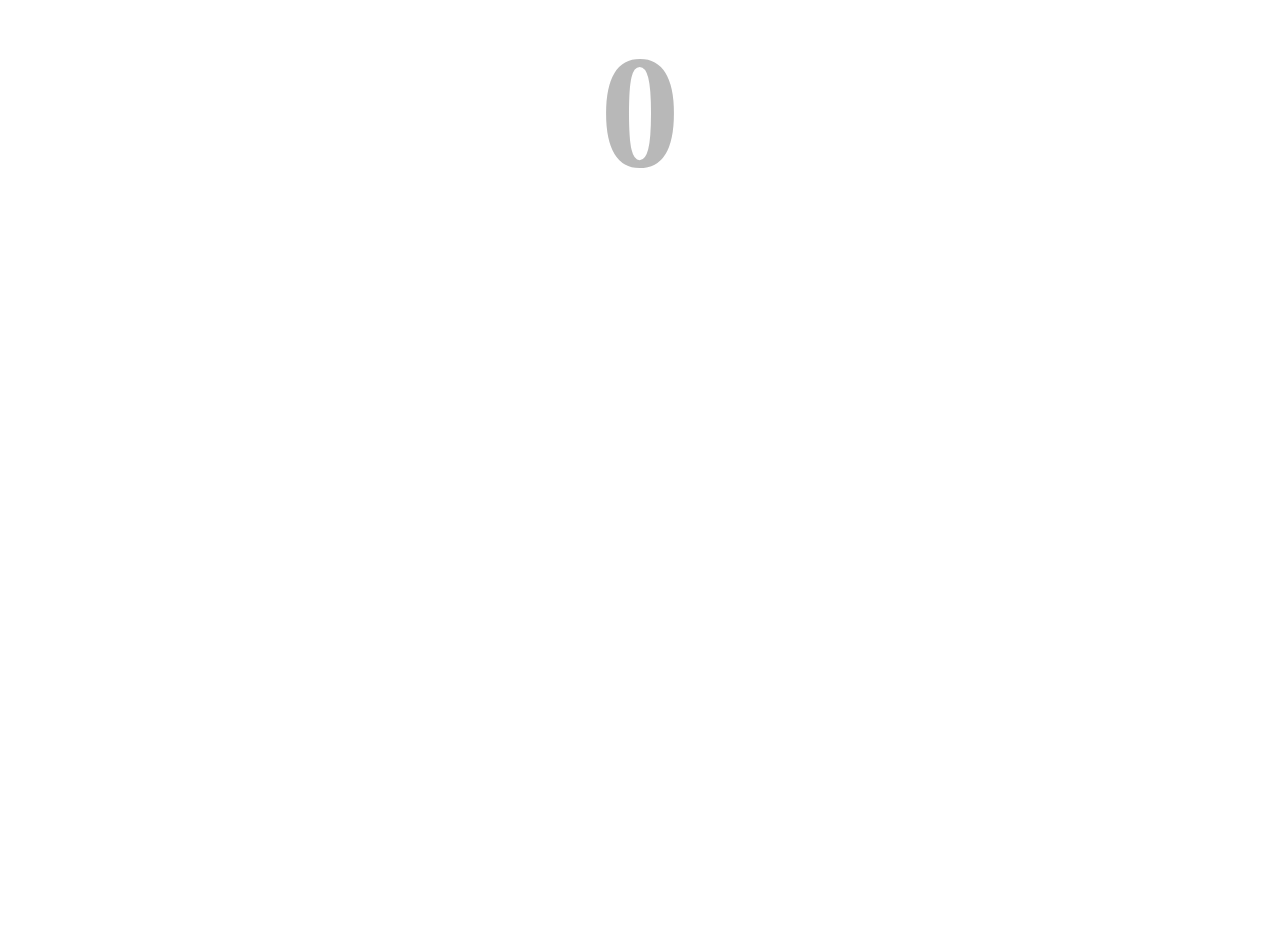
<file: bubble/index.html>
<!DOCTYPE html>
<html lang="en">
<head>
    <meta charset="UTF-8">
    <meta http-equiv="X-UA-Compatible" content="IE=edge">
    <meta name="viewport" content="width=device-width, initial-scale=1.0">
    <title>Document</title>
    <link rel="stylesheet" href="./style.css">
</head>
<body>
    
    <h3>0</h3>

    <script src="index.js"></script>
</body>
</html>
</file>
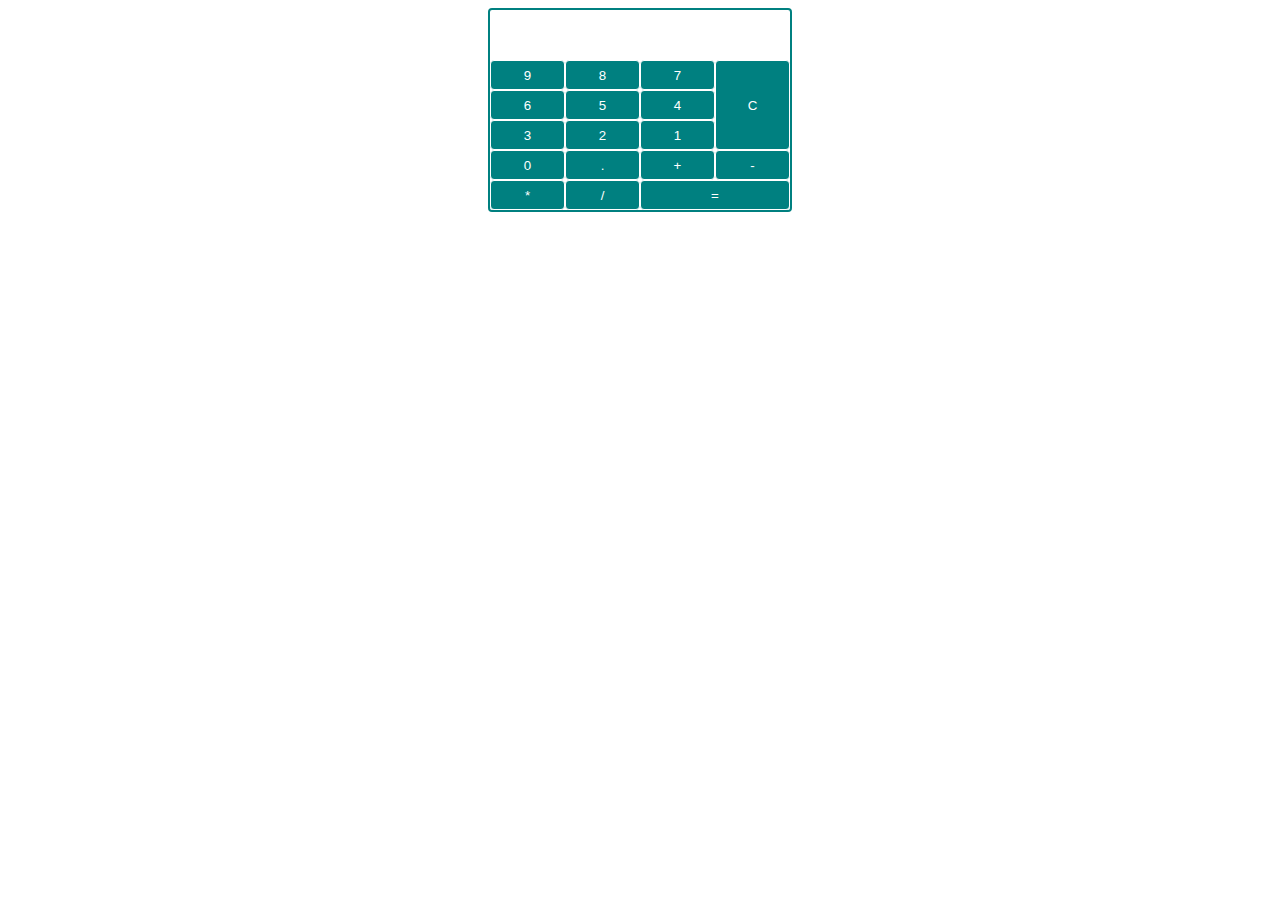
<file: calculator js/index.html>
<!DOCTYPE html>
<html lang="en">
<head>
    <meta charset="UTF-8">
    <meta http-equiv="X-UA-Compatible" content="IE=edge">
    <meta name="viewport" content="width=device-width, initial-scale=1.0">
    <title>Calculatrice</title>

    <link rel="stylesheet" href="style.css">
</head>
<body>
    
    <div class="app">
        <h3 id="result"></h3>
        <button class="btn" id="9">9</button>
        <button class="btn" id="8">8</button>
        <button class="btn" id="7">7</button>
        <button class="btn" id="6">6</button>
        <button class="btn" id="5">5</button>
        <button class="btn" id="4">4</button>
        <button class="btn" id="3">3</button>
        <button class="btn" id="2">2</button>
        <button class="btn" id="1">1</button>
        <button class="btn" id="0">0</button>
        <button class="btn" id=".">.</button>
        <button class="btn" id="+">+</button>
        <button class="btn" id="-">-</button>
        <button class="btn" id="*">*</button>
        <button class="btn" id="/">/</button>
        <button id="equal">=</button>
        <button id="clear">C</button>
    </div>


    <script src="index.js"></script>
</body>
</html>
</file>
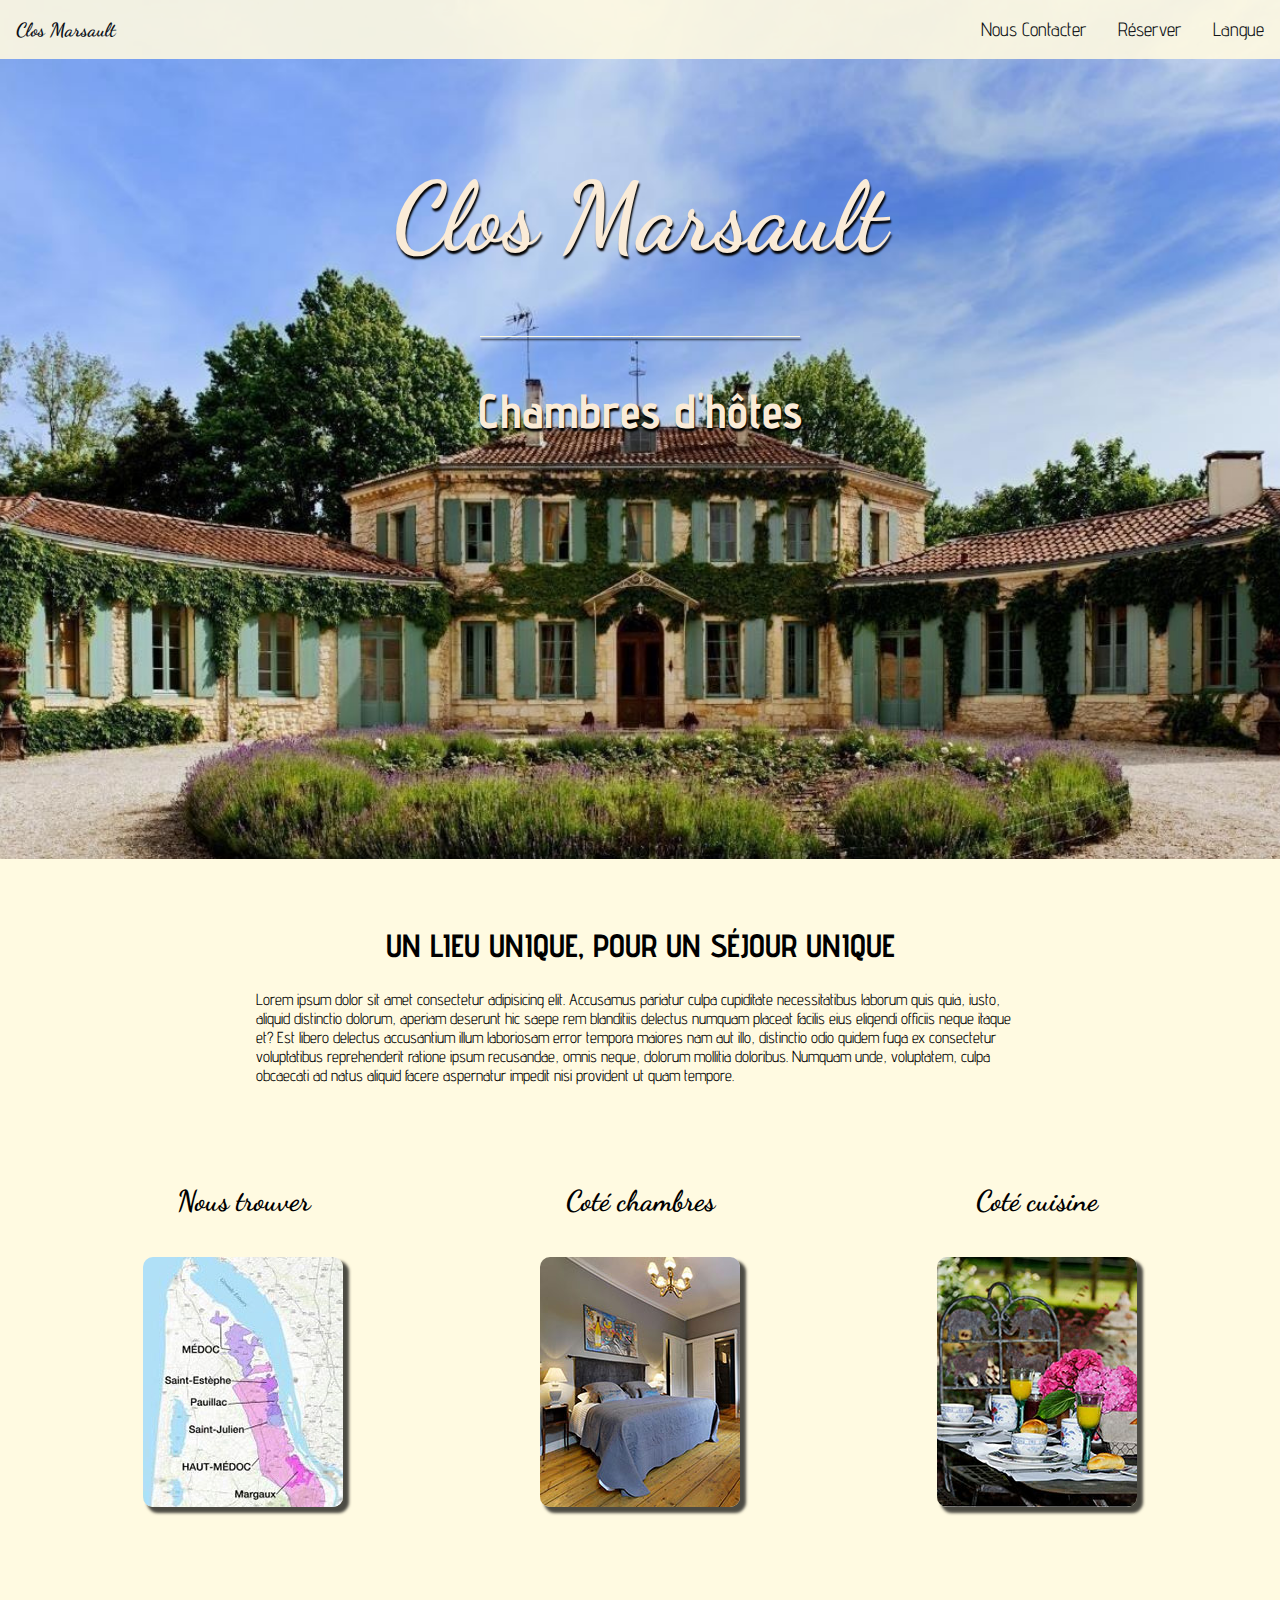
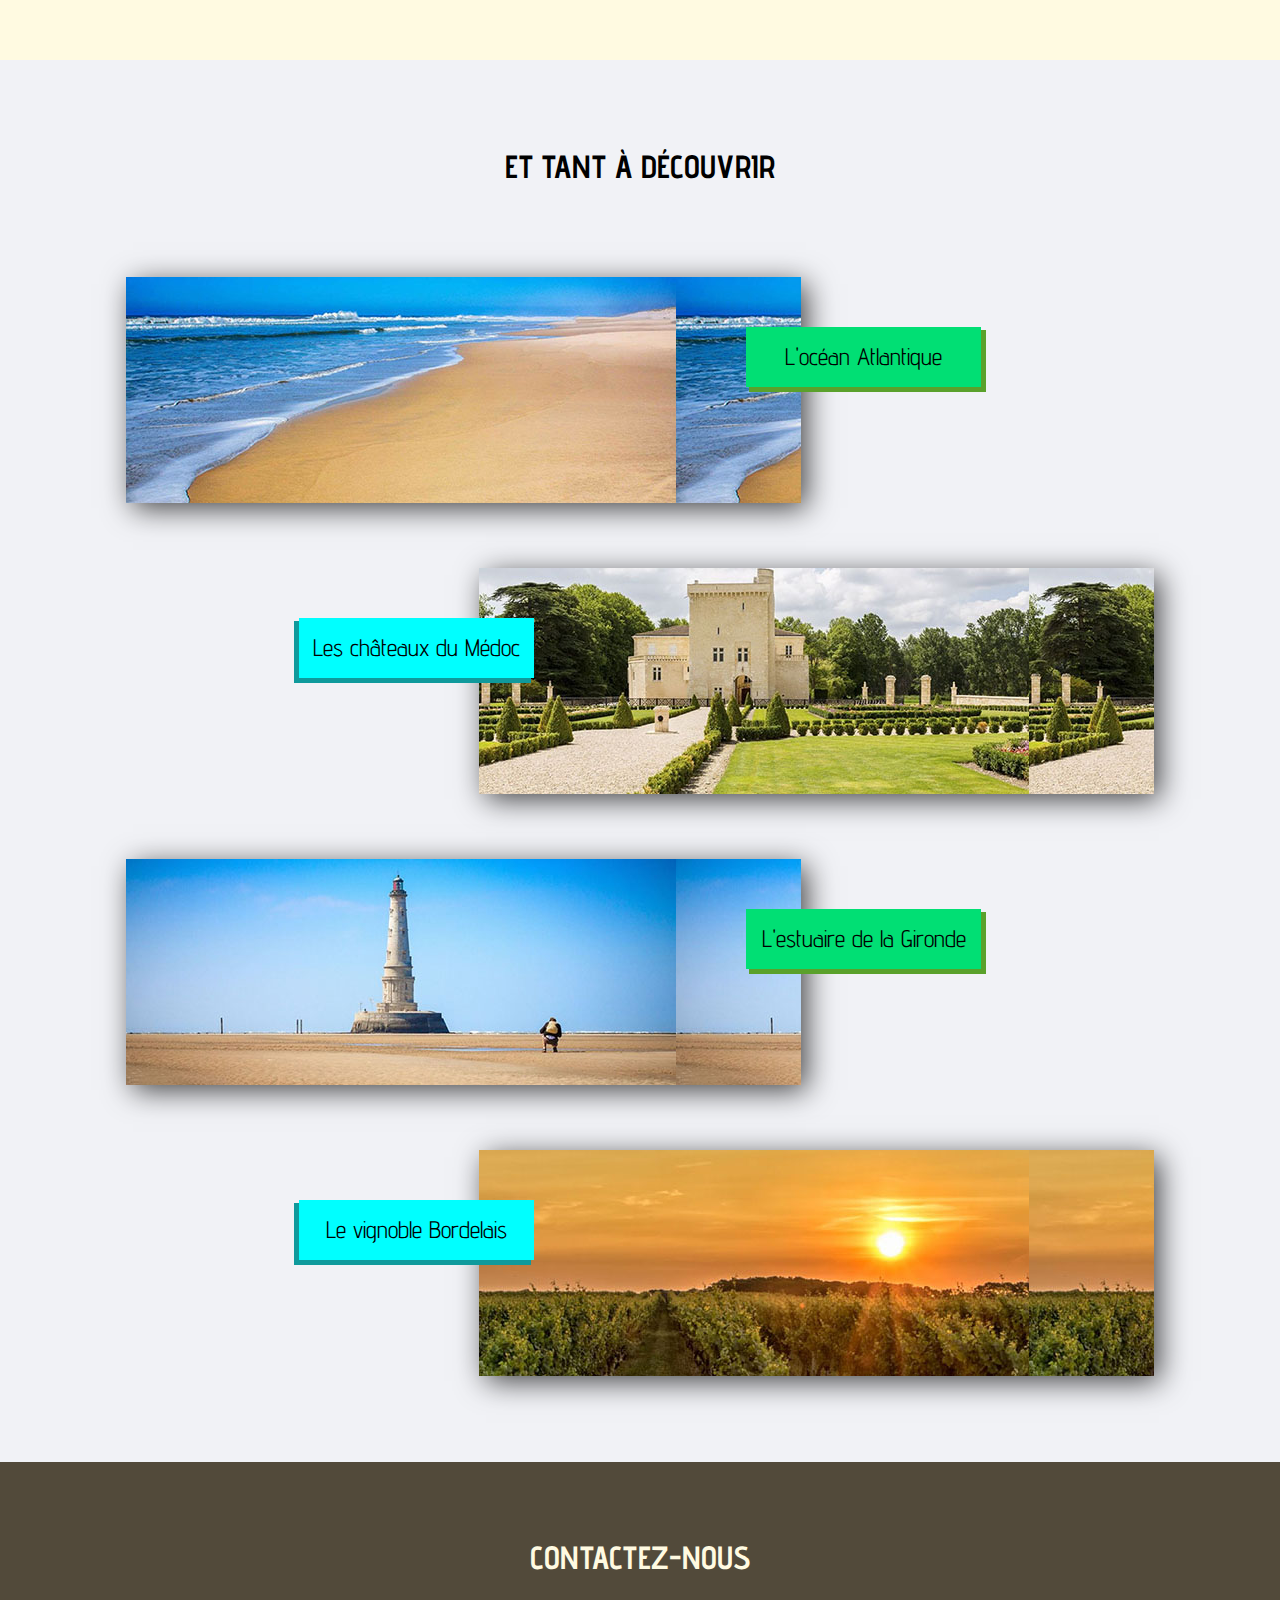
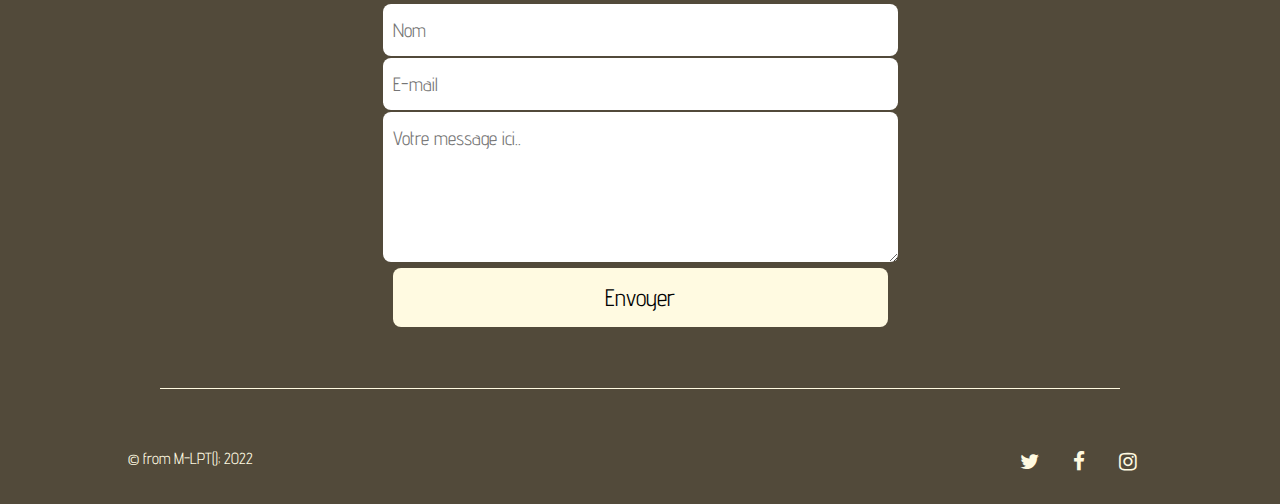
<file: chambres d'hôtes/index.html>
<!DOCTYPE html>
<html lang="en">
<head>
    <meta charset="UTF-8">
    <meta http-equiv="X-UA-Compatible" content="IE=edge">
    <meta name="viewport" content="width=device-width, initial-scale=1.0">
    <title>Clos Marsault</title>
    <link rel="stylesheet" href="https://cdnjs.cloudflare.com/ajax/libs/font-awesome/4.7.0/css/font-awesome.css">
    <link rel="stylesheet" href="style.css">
</head>
<body>

    <header>
        <nav>
            <ul>
                <li id="logo"><a href="#">Clos Marsault</a></li>
                <li><a href="#langue">Langue</a></li>
                <li><a href="#reserver">Réserver</a></li>
                <li><a href="#contact">Nous Contacter</a></li>
            </ul>
        </nav>
        <div id="imagePrincipale">
            <h1>Clos Marsault</h1>
            <div id="premierTrait"></div>
            <h3>Chambres d'hôtes</h3>
        </div>

    </header>

    <section id="presentation">

        <div id="texteIntro">
            <h2>Un lieu unique, pour un séjour unique</h2>
            <p>Lorem ipsum dolor sit amet consectetur adipisicing elit. Accusamus pariatur culpa cupiditate necessitatibus laborum quis quia, iusto, aliquid distinctio dolorum, aperiam deserunt hic saepe rem blanditiis delectus numquam placeat facilis eius eligendi officiis neque itaque et? Est libero delectus accusantium illum laboriosam error tempora maiores nam aut illo, distinctio odio quidem fuga ex consectetur voluptatibus reprehenderit ratione ipsum recusandae, omnis neque, dolorum mollitia doloribus. Numquam unde, voluptatem, culpa obcaecati ad natus aliquid facere aspernatur impedit nisi provident ut quam tempore.</p>
        </div>
        <div id="prestations">
            <div class="imagesPrestations">
                <h4>Nous trouver</h4>
                <a href="#"><img src="media/carte.JPG" alt="carte"></a>
            </div>
        
            <div class="imagesPrestations">
                <h4>Coté chambres</h4>
                <a href="#"><img src="media/chambre.JPG" alt="chambre"></a>
            </div>
        
            <div class="imagesPrestations">
                <h4>Coté cuisine</h4>
                <a href="#"><img src="media/repas.JPG" alt="repas"></a>
            </div>
        </div>

    </section>

    <section id="tourisme">
        <h2>Et tant à découvrir</h2>
        <ul>
            <li id="ocean"><p>L'océan Atlantique</p></li>
            <li id="chateau"><p>Les châteaux du Médoc</p></li>
            <li id="phare"><p>L'estuaire de la Gironde</p></li>
            <li id="vignoble"><p>Le vignoble Bordelais</p></li>
        </ul>
    </section>

    <footer>
        <h2 id="contact">Contactez-nous</h2>
        <form>
            <input placeholder="Nom">
            <input placeholder="E-mail">
            <textarea placeholder="Votre message ici.."></textarea>
            <button>Envoyer</button>
        </form>
        <div id="deuxiemeTrait"></div>
        <div id="copyrightEtIcons">
            <div id="copyright">
                <span>© from M-LPT(); 2022</span>
            </div>
            <div id="icons">
                <a href="http://www.twitter.fr"><i class="fa fa-twitter"></i></a>
                <a href="http://www.facebook.fr"><i class="fa fa-facebook"></i></a>
                <a href="http://www.instagram.fr"><i class="fa fa-instagram"></i></a>
            </div>
        </div>

    </footer>
    
</body>
</html>
</file>
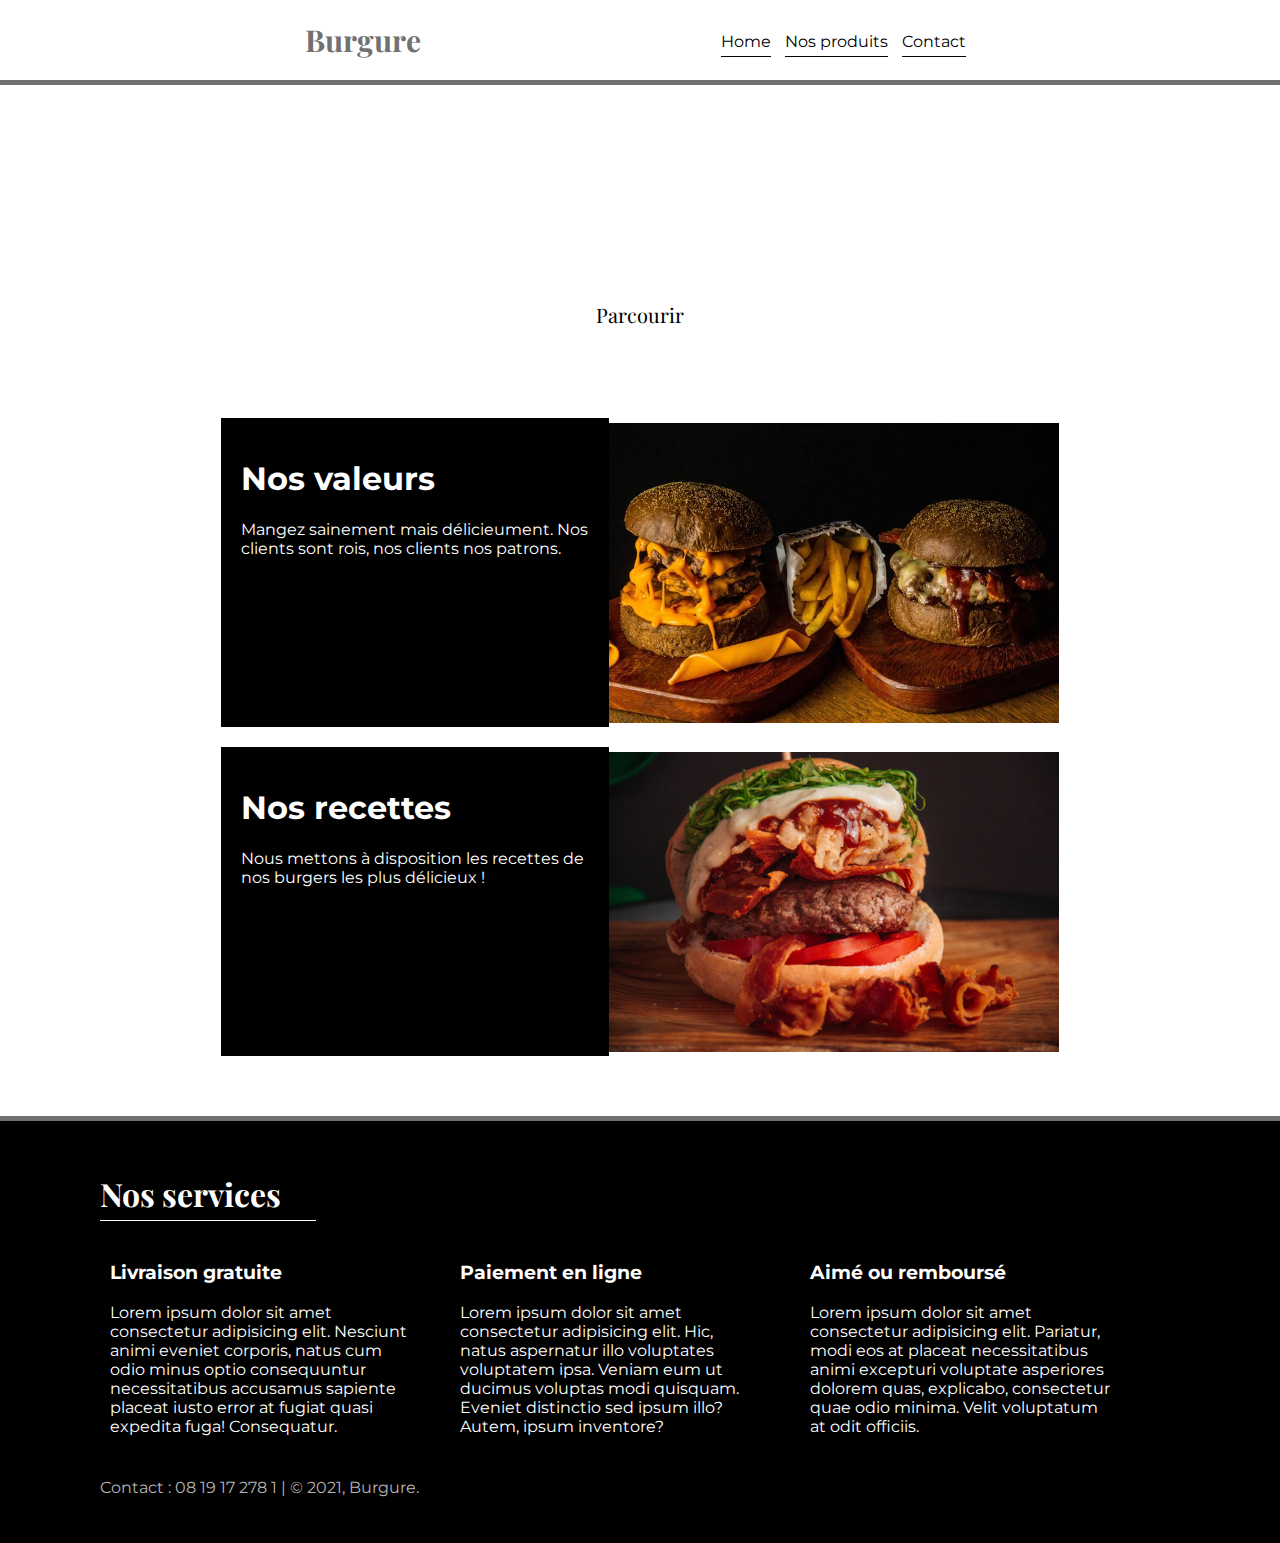
<file: Fast Food/index.html>
<!DOCTYPE html>
<html lang="en">
<head>
    <meta charset="UTF-8">
    <meta http-equiv="X-UA-Compatible" content="IE=edge">
    <meta name="viewport" content="width=device-width, initial-scale=1.0">
    <title>Site vitrine</title>
    <link rel="stylesheet" href="css/styles.css">
</head>
<body>
    <nav>
        <h1>Burgure</h1>
        <div class="onglets">
            <a href="">Home</a>
            <a href="#products">Nos produits</a>
            <a href="#contact">Contact</a>
        </div>
    </nav>

    <header>
        <h1>Burgure</h1>
        <h4>LE MEILLEUR RESTAURANT DE BURGER.</h4>
        <button>Parcourir</button>
    </header>

    <section class="main" id="products">
        <div class="content">
            <div class="card">
                <div class="left">
                    <h1>Nos valeurs</h1>
                    <p>Mangez sainement mais délicieument. Nos clients sont rois, nos clients nos patrons.</p>
                </div>

                <div class="right">
                    <img src="media/3.jpg" alt="">
                </div>
            </div>

            <div class="card">
                <div class="left">
                    <h1>Nos recettes</h1>
                    <p>Nous mettons à disposition les recettes de nos burgers les plus délicieux !</p>
                </div>

                <div class="right">
                    <img src="media/burger3.jpg" alt="">
                </div>
            </div>
        </div>
    </section>

    <footer>
        <h1>Nos services</h1>

        <div class="services">
            <div class="service">
                <h3>Livraison gratuite</h3>
                <p>Lorem ipsum dolor sit amet consectetur adipisicing elit. Nesciunt animi eveniet corporis, natus cum odio minus optio consequuntur necessitatibus accusamus sapiente placeat iusto error at fugiat quasi expedita fuga! Consequatur.</p>

            </div>
            <div class="service">
                <h3>Paiement en ligne</h3>
                <p>Lorem ipsum dolor sit amet consectetur adipisicing elit. Hic, natus aspernatur illo voluptates voluptatem ipsa. Veniam eum ut ducimus voluptas modi quisquam. Eveniet distinctio sed ipsum illo? Autem, ipsum inventore?</p>
            </div>
            <div class="service">
                <h3>Aimé ou remboursé</h3>
                <p>Lorem ipsum dolor sit amet consectetur adipisicing elit. Pariatur, modi eos at placeat necessitatibus animi excepturi voluptate asperiores dolorem quas, explicabo, consectetur quae odio minima. Velit voluptatum at odit officiis.</p>

            </div>
        </div>

        <p id="contact">Contact : 08 19 17 278 1 | &copy; 2021, Burgure.</p>
    </footer>
</body>
</html>
</file>
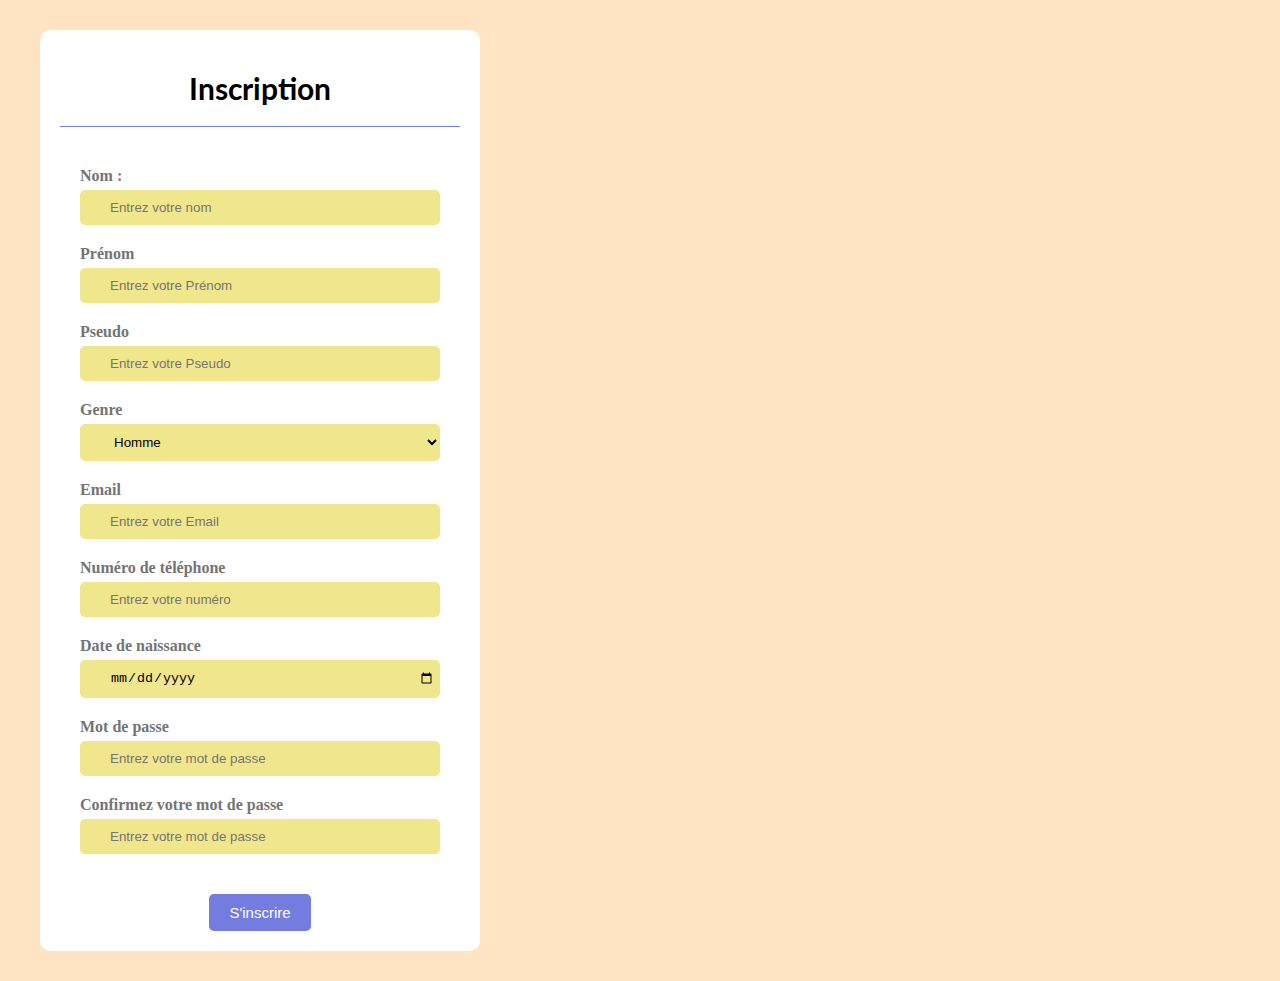
<file: formulaire d'inscription/index.html>
<!DOCTYPE html>
<html lang="en">
<head>
    <meta charset="UTF-8">
    <meta http-equiv="X-UA-Compatible" content="IE=edge">
    <meta name="viewport" content="width=device-width, initial-scale=1.0">
    <link rel="stylesheet" href="https://cdnjs.cloudflare.com/ajax/libs/font-awesome/6.2.0/css/all.min.css" integrity="sha512-xh6O/CkQoPOWDdYTDqeRdPCVd1SpvCA9XXcUnZS2FmJNp1coAFzvtCN9BmamE+4aHK8yyUHUSCcJHgXloTyT2A==" crossorigin="anonymous" referrerpolicy="no-referrer" />
    <link rel="stylesheet" href="css/style.css">
    <title>Page d'inscription</title>
</head>
<body>
    
    <form height="50%">
        <h1 align="center">Inscription</h1>
        <div class="trait"></div>
        <div class="informations">
            <div class="info">
                <label for="">Nom :</label>
                <input type="text" placeholder="Entrez votre nom">
                <i class="fa-solid fa-user"></i>
            </div>

            <div class="info">
                <label for="">Prénom</label>
                <input type="text" placeholder="Entrez votre Prénom">
                <i class="fa-solid fa-user"></i>
            </div>

            <div class="info">
                <label for="">Pseudo</label>
                <input type="text" placeholder="Entrez votre Pseudo">
                <i class="fa-solid fa-user-secret"></i>
            </div>

            <div class="info">
                <label for="">Genre</label>
                    <select name="genre">
                        <option value="homme">Homme</option>
                        <option value="femme">Femme</option>
                        <option value="autre">Autre</option>
                    </select>
            </div>

            <div class="info">
                <label for="">Email</label>
                <input type="text" placeholder="Entrez votre Email">
                <i class="fa-solid fa-envelope"></i>
            </div>

            <div class="info">
                <label for="">Numéro de téléphone</label>
                <input type="text" placeholder="Entrez votre numéro">
                <i class="fa-solid fa-mobile"></i>
            </div>

            <div class="info">
                <label for="">Date de naissance</label>
                <input type="date" placeholder="Entrez votre date de naisance">
                <i class="fa-solid fa-cake-candles"></i>
            </div>

            <div class="info">
                <label for="">Mot de passe</label>
                <input type="text" placeholder="Entrez votre mot de passe">
                <i class="fa-solid fa-lock"></i>
            </div>

            <div class="info">
                <label for="">Confirmez votre mot de passe</label>
                <input type="text" placeholder="Entrez votre mot de passe">
                <i class="fa-solid fa-lock"></i>
            </div>
        </div>

        <div class="pied-formulaire" align="center">
            <button>S'inscrire</button>
        </div>
        
    </form>
</body>
</html>
</file>
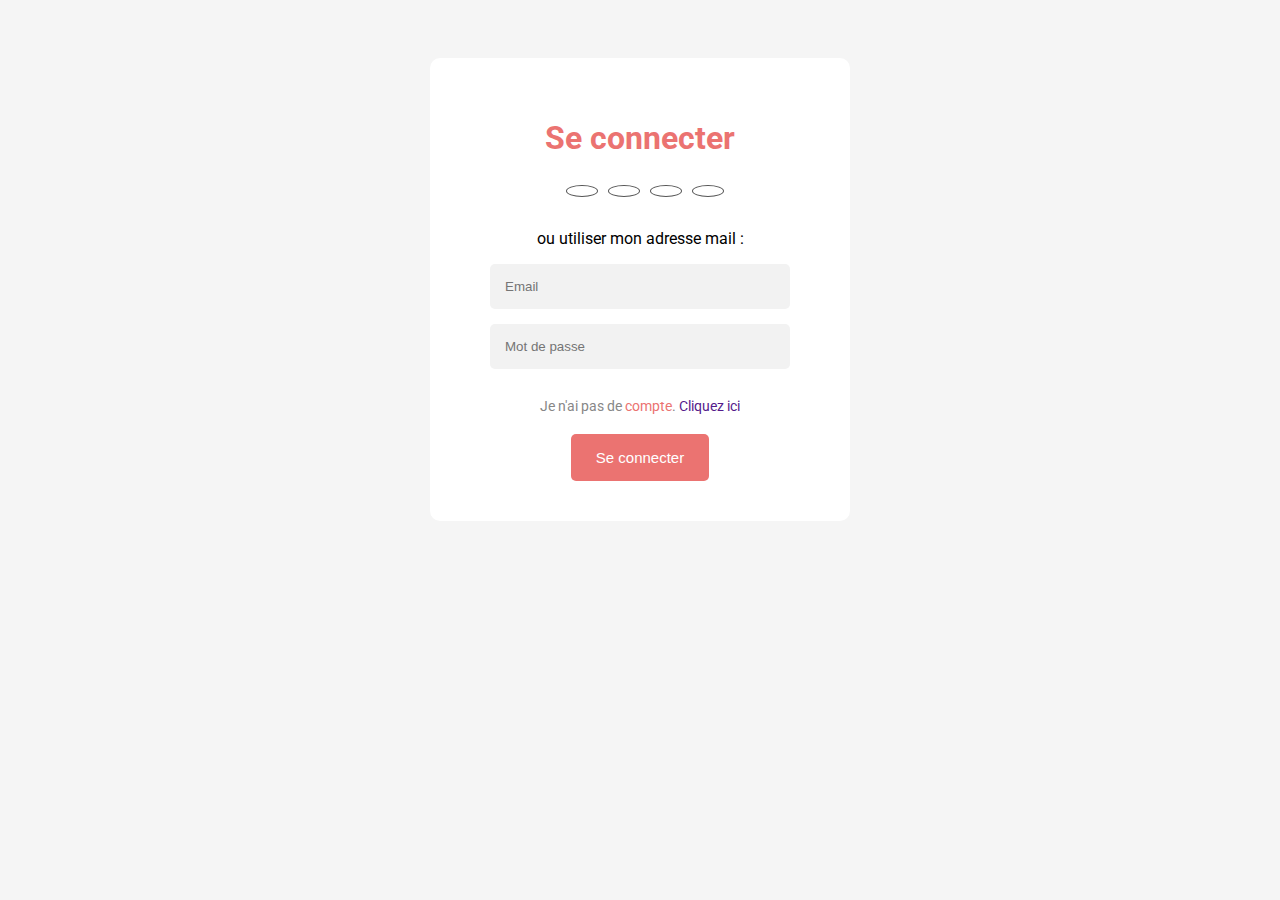
<file: Formulaire de connexion/index.html>
<!DOCTYPE html>
<html lang="en">
<head>
    <meta charset="UTF-8">
    <meta http-equiv="X-UA-Compatible" content="IE=edge">
    <meta name="viewport" content="width=device-width, initial-scale=1.0">
    <link rel="stylesheet" href="https://cdnjs.cloudflare.com/ajax/libs/font-awesome/6.2.0/css/all.min.css" integrity="sha512-xh6O/CkQoPOWDdYTDqeRdPCVd1SpvCA9XXcUnZS2FmJNp1coAFzvtCN9BmamE+4aHK8yyUHUSCcJHgXloTyT2A==" crossorigin="anonymous" referrerpolicy="no-referrer" />
    <link rel="stylesheet" href="css/style.css">
    <title>Page de connexion</title>
</head>
<body>
    <form>
        <h1>Se connecter</h1>
        <div class="social-media">
            <p><i class="fa-brands fa-google"></i></p>
            <p><i class="fa-brands fa-youtube"></i></p>
            <p><i class="fa-brands fa-facebook"></i></p>
            <p><i class="fa-brands fa-twitter"></i></p>
        </div>
        <p class="choose-email">ou utiliser mon adresse mail :</p>
        <div class="inputs">
            <input type="email" placeholder="Email">
            <input type="password" placeholder="Mot de passe">
        </div>
        <p class="inscription">Je n'ai pas de <span>compte</span>. <a href="">Cliquez ici</a></p>
        <div align="center">
            <button type="submit"><a href="">Se connecter</a></button>
        </div>
    </form>
</body>
</html>
</file>
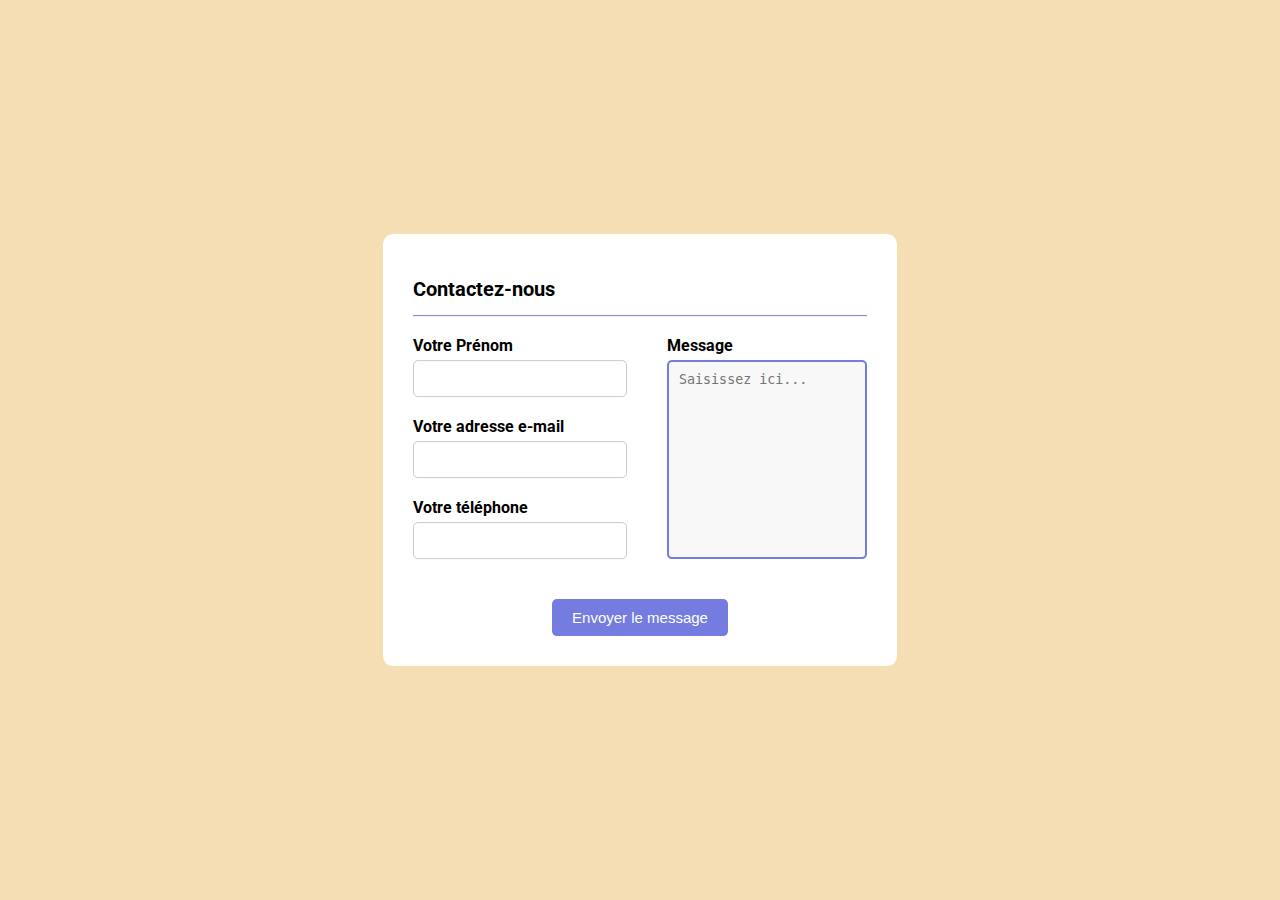
<file: Formulaire de contact/index.html>
<!DOCTYPE html>
<html lang="en">
<head>
    <meta charset="UTF-8">
    <meta http-equiv="X-UA-Compatible" content="IE=edge">
    <meta name="viewport" content="width=device-width, initial-scale=1.0">
    <link rel="stylesheet" href="css/style.css">
    <link rel="stylesheet" href="https://cdnjs.cloudflare.com/ajax/libs/font-awesome/6.2.0/css/all.min.css" integrity="sha512-xh6O/CkQoPOWDdYTDqeRdPCVd1SpvCA9XXcUnZS2FmJNp1coAFzvtCN9BmamE+4aHK8yyUHUSCcJHgXloTyT2A==" crossorigin="anonymous" referrerpolicy="no-referrer" />
    <title>Formulaire de contact</title>
</head>
<body>

    <form>

        <h1>Contactez-nous</h1>
        <div class="separation"></div>

        <div class="corps-formulaire">

            <div class="gauche">

                <div class="groupe">
                    <label>Votre Prénom</label>
                    <input type="text">
                    <i class="fa-solid fa-user"></i>
                </div>

                <div class="groupe">
                    <label>Votre adresse e-mail</label>
                    <input type="text">
                    <i class="fa-solid fa-envelope"></i>
                </div>

                <div class="groupe">
                    <label>Votre téléphone</label>
                    <input type="text">
                    <i class="fa-solid fa-mobile"></i>
                </div>

            </div>

            <div class="droite">
                <div class="groupe">
                    <label>Message</label>
                    <textarea  placeholder="Saisissez ici..."></textarea>
                </div>
            </div>

        </div>

        <div class="pied-formulaire" align="center">
            <button>Envoyer le message</button>
        </div>

    </form>

</body>
</html>
</file>
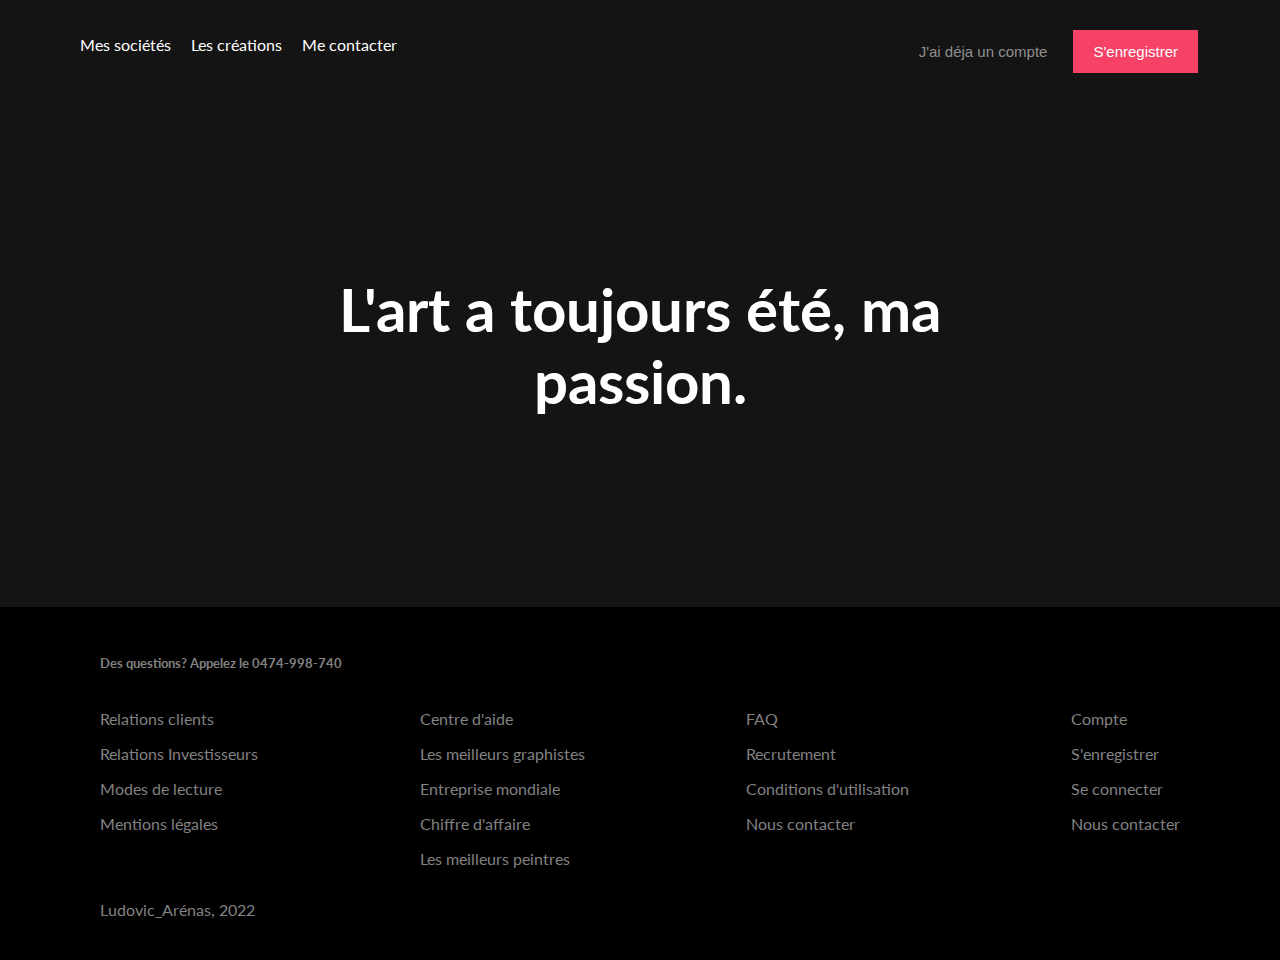
<file: page de connexion moderne/index.html>
<!DOCTYPE html>
<html lang="en">
<head>
    <meta charset="UTF-8">
    <meta http-equiv="X-UA-Compatible" content="IE=edge">
    <meta name="viewport" content="width=device-width, initial-scale=1.0">
    <link rel="stylesheet" href="css/style.css">
    <title>Page de connexion moderne</title>
</head>
<body>
    <section class="page">
        <!-- barre de navigation -->
        <nav>
            <div class="onglets">
                <a>Mes sociétés</a>
                <a>Les créations</a>
                <a>Me contacter</a>
            </div>
            <div class="buttons">
                <button class="login">J'ai déja un compte</button>
                <button class="register">S'enregistrer</button>
            </div>
        </nav>

        <!-- header -->
        <header>
            <h1>L'art a toujours été, ma passion.</h1>
        </header>
    </section>

    <!-- pieds de page -->

    <footer>
        <h5>Des questions? Appelez le 0474-998-740</h5>
        <div class="colonnes">
            <div class="colonne">
                <p>Relations clients</p>
                <p>Relations Investisseurs</p>
                <p>Modes de lecture</p>
                <p>Mentions légales</p>
            </div>
            <div class="colonne">
                <p>Centre d'aide</p>
                <p>Les meilleurs graphistes</p>
                <p>Entreprise mondiale</p>
                <p>Chiffre d'affaire</p>
                <p>Les meilleurs peintres</p>
            </div>
            <div class="colonne">
                <p>FAQ</p>
                <p>Recrutement</p>
                <p>Conditions d'utilisation</p>
                <p>Nous contacter</p>
            </div>
            <div class="colonne">
                <p>Compte</p>
                <p>S'enregistrer</p>
                <p>Se connecter</p>
                <p>Nous contacter</p>
            </div>
        </div>
        <p>Ludovic_Arénas, 2022</p>
    </footer>
</body>
</html>
</file>
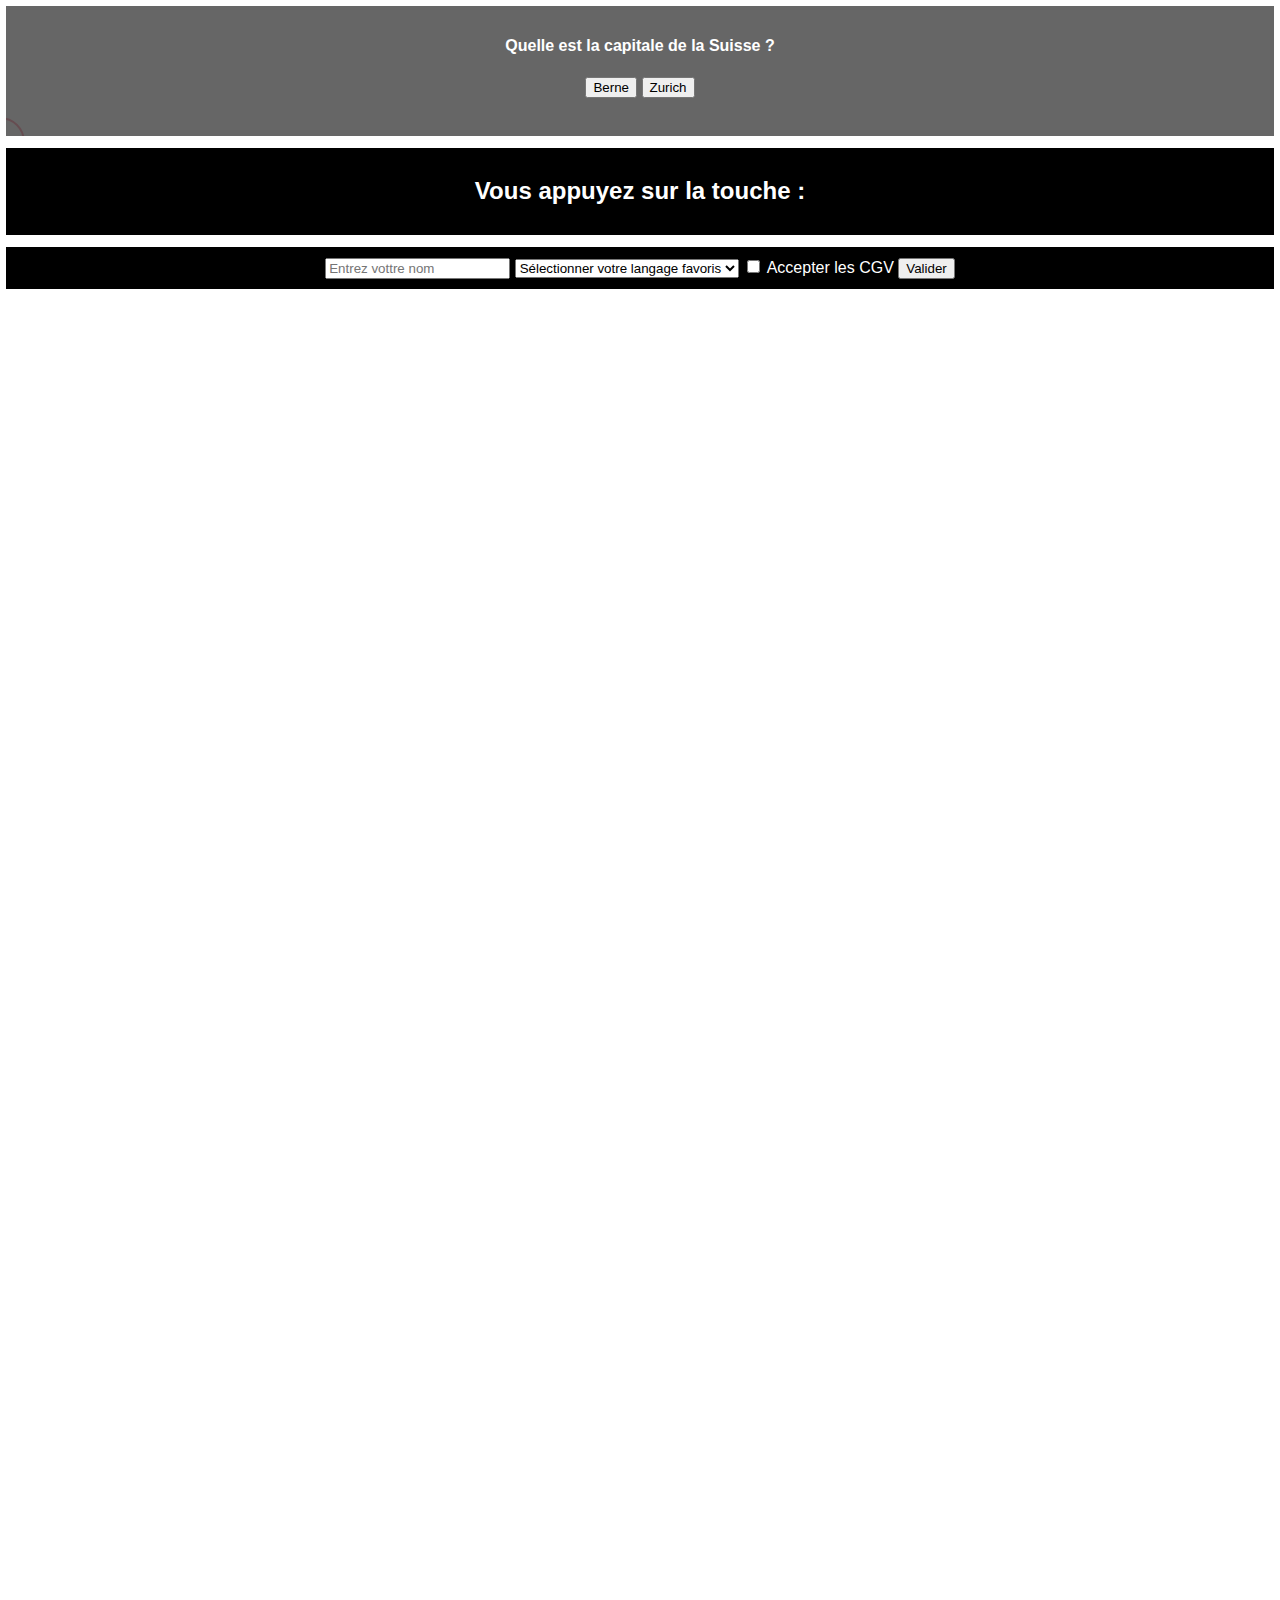
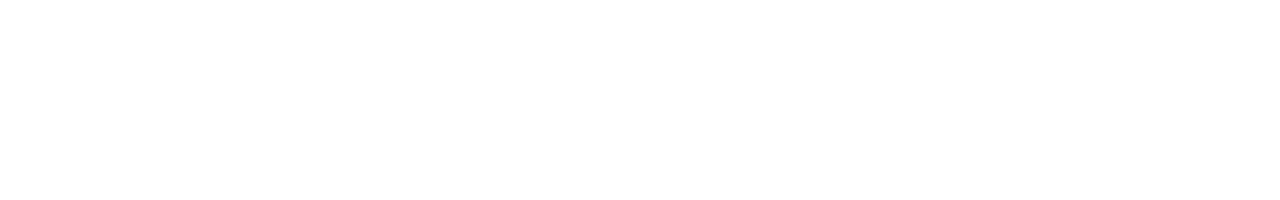
<file: testjs/index.html>
<!DOCTYPE html>
<html lang="en">
<head>
    <meta charset="UTF-8">
    <meta http-equiv="X-UA-Compatible" content="IE=edge">
    <meta name="viewport" content="width=device-width, initial-scale=1.0">
    <link rel="stylesheet" href="./styles.css">
    <title>Document</title>
</head>
<body>
    
    <div class="click-event box">
        <h4>Quelle est la capitale de la Suisse ?</h4>
        <button id="btn-1">Berne</button>
        <button id="btn-2">Zurich</button>
        <p>La bonne réponse est Berne</p>
    </div>

    <div class="mousemove"></div>

    <div class="keypress box">
        <h2>Vous appuyez sur la touche : <span id="key"></span></h2>
    </div>

    <nav>
        <ul>
            <li>Accueil</li>
            <li>Service</li>
            <li>Contact</li>
        </ul>
    </nav>

    <form class="box">
        <input type="text" placeholder="Entrez vottre nom">

        <select>
            <option value="Sélectionner votre langage favoris">Sélectionner votre langage favoris</option>
            <option value="JavaScript">JavaScript</option>
            <option value="PHP">PHP</option>
            <option value="Python">Python</option>
            <option value="Java">Java</option>
        </select>

        <input type="checkbox" id="cgv">
        <label for="cgv">Accepter les CGV</label>

        <input type="submit" value="Valider">
        <div></div>
    </form>

    <script src="index.js"></script>
</body>
</html>
</file>
<file: bubble/style.css>
body{
    overflow: hidden;
    min-height: 100vh;
    cursor: crosshair;
}

.bubble{
    position: absolute;
    border-radius: 300px;
    background: rgba(255,166,0,0.6);
    opacity: 0;
    animation: anim 8s forwards;
    filter: hue-rotate(0deg);
}

@keyframes anim {
    to{
        top: -250px;
        left: var(--left);
        opacity: 1;
        filter: hue-rotate(720deg);
    }
}

h3{
    font-size: 10rem;
    text-align: center;
    margin-top: 20px;
    color: rgba(128,128,128,0.555);
}
</file>
<file: calculator js/style.css>
.app{
    display: grid;
    width: 300px;
    margin: 0 auto;
    grid-template-columns: 25% 25% 25% 25%;
    grid-template-rows: 50px repeat(5, 30px);
    grid-template-areas: 
        "res res res res"
        "7 8 9 reset"
        "4 5 6 reset"
        "3 2 1 reset"
        "0 dot plus minus"
        "times div equal equal";
    border: 2px solid teal;
    border-radius: 4px;
}

h3 {
    text-align: right;
    margin: 7px 10px 0 0;
    font-size: 2rem;
    grid-area: res;
}

button{
    background: teal;
    color: white;
    border: 1px solid white;
    border-radius: 4px;
    cursor: pointer;
    transition: 0.2s;
}

button:hover{
    background: rgb(5, 190, 190);

}

#equal{
    grid-area: equal;
}

#clear {
    grid-area: reset;
}
</file>
<file: chambres d'hôtes/style.css>
@import url('https://fonts.googleapis.com/css2?family=Advent+Pro:wght@100;200;300;400;500;600;700&family=Dancing+Script:wght@400;500;600;700&display=swap');

html{
    scroll-behavior: smooth;
}
body{
    font-family: 'Advent Pro', sans-serif;
    padding: 0;
    margin: 0;
}

ul{
    margin: 0;
    padding: 0;
}

li{
    list-style-type: none;
}

h2{
    text-transform: uppercase;
    text-align: center;
    padding-top: 30px;
    font-size: 2em;
}

a{
    text-decoration: none;
    color: black;
}

/****************** NAVBAR ********************/

nav{
    overflow: hidden;
    background-color: #fffae1;
    position: fixed;
    width: 100%;
    opacity: 0.9;
}

header li{
    float: right;
    font-size: 1.2em;
}

header li a{
    text-decoration: none;
    display: block;
    text-align: center;
    padding: 18px 16px;
}

#logo{
    font-family: 'Dancing Script', cursive;
    font-weight: bold;
    float: left;
}

/****************** IMAGE PRINCIPALE ************/

#imagePrincipale{
    padding-top: 60px;
    background: url(media/image-principale.JPG) no-repeat fixed 50% 50%;
    background-size: cover;
    height: 799px;

}

h1{
    font-family: 'Dancing Script',cursive;
    text-align: center;
    color: antiquewhite;
    font-size: 6em;
    margin-top: 100px;
    text-shadow: 1px 3px 2px black;
}

#premierTrait{
    height: 1px;
    width: 25%;
    margin: -3px auto;
    background-color: #fffae1;
    box-shadow: 1px 3px 2px black ;
}

h3{
    text-align: center;
    color: antiquewhite;
    font-size: 3em;
    text-shadow: 1px 3px 2px black;
}

/******************* PRESENTATION*******************/

#presentation{
    background-color: #FFFAE1;
    padding: 10px 0px 100px 0;
}

#texteIntro{
    padding: 0px 20%;
}

#prestations{
    display: flex;
    flex-wrap: wrap;
    justify-content: space-between;
    padding: 30px 10%;
}

.imagesPrestations{
    font-family: 'Dancing Script', cursive;
    text-align: center;
    font-size: 1.8em;
    margin: 15px;
    font-weight: 300;
}

.imagesPrestations img{
    border-radius: 10px;
    box-shadow: 5px 5px 3px 1px rgba(0,0,0,0.7);
}

.imagesPrestations img:hover{
    opacity: 0.5;
    transform: scale(1.05);
    transition: 0.6s ease-in-out;
}

/******************** TOURISME *********************/

#tourisme{
    height: 1400px;
    background-color: #f1f2f6;
    padding: 1px 2%;
}

#tourisme h2{
    padding-top: 60px;
}

#chateau{
    background: url(media/chateau.JPG);
}


#phare{
    background: url(media/phare.JPG);
}

#vignoble{
    background: url(media/vignes.jpg);
}

#ocean{
    background: url(media/ocean.jpg);
}

#tourisme li{
    margin: 65px 100px 0 100px;
    height: 226px;
    width: 55%;
    float: left;
    box-shadow: 6px 6px 28px -1px rgba(0,0,0,0.75);
}

#tourisme p{
    height: 45px;
    width: 235px;
    background-color: #01DF74;
    float: right;
    margin: 50px -180px 0 0;
    font-size: 1.5em;
    text-align: center;
    padding-top: 15px;
    box-shadow: 4px 4px 0 1px rgb(90, 161, 43, 1);
}

#tourisme #chateau, #tourisme #vignoble{
    float: right;
}

#chateau p, #vignoble p{
    float: left;
    background-color: cyan;
    margin-left: -180px;
    box-shadow: -4px 4px 0 1px rgba(15, 154, 156, 1);
}

/************** FOOTER ********************/

footer{
    background-color: #524A3A;
    color: #FFFAE1;
    padding: 20px 0 10px 0;
    text-align: center;

}

form{
    margin: 0 auto;
    max-width: 900px;

}

input, textarea, button{
    border: none;
    width: 55%;
    padding: 15px 10px;
    margin: 1px 0;
    font-size: 1.2em;
    font-family: 'Advent Pro', sans-serif;
    border-radius: 8px;

}

textarea{
    height: 120px;
}

button{
    font-size: 1.5em;
    background-color: #FFFAE1;
}

button:hover{
    background-color: #E55039;
    color: #FFFAE1;
    cursor: pointer;
    transition: 0.3s ease-in-out;
}

#deuxiemeTrait{
    height: 1px;
    width: 75%;
    margin: 60px auto;
    background-color: #fffae1;
}

#copyrightEtIcons{
    display: flex;
    margin-bottom: 20px;
    padding: 0 10%;
}

#copyright{
    width: 50%;
    text-align: left;
    color: #FFFAE1;
}

#icons{
    width: 50%;
    text-align: right;
}

#icons a{
    display: inline-block;
    margin: 0 15px;
    font-size: 1.3em;
    color: #FFFAE1;
}

#icons a:hover{
    transform: scale(1.5);
    transition: 0.1s
}
</file>
<file: Fast Food/css/styles.css>
@import url('https://fonts.googleapis.com/css2?family=Advent+Pro:wght@100;200;300;400;500;600;700&family=Dancing+Script:wght@400;500;600;700&family=Kenia&family=Montserrat:ital,wght@0,100;0,200;0,300;0,400;0,500;0,600;0,700;0,800;0,900;1,100;1,200;1,300;1,400;1,500;1,600;1,700;1,800;1,900&display=swap');
@import url('https://fonts.googleapis.com/css2?family=Advent+Pro:wght@100;200;300;400;500;600;700&family=Dancing+Script:wght@400;500;600;700&family=Kenia&family=Montserrat:ital,wght@0,100;0,200;0,300;0,400;0,500;0,600;0,700;0,800;0,900;1,100;1,200;1,300;1,400;1,500;1,600;1,700;1,800;1,900&family=Playfair+Display:wght@600&display=swap');

html{
    scroll-behavior: smooth;
}

body{
    margin: 0;
    padding: 0;
    font-family: 'Montserrat',sans-serif;

}

nav{
    display: flex;
    flex-wrap: wrap;
    justify-content: center;
    align-items: center;
    border-bottom: 5px solid #6f6f6f;
}

nav h1{
    color: #717171;
    font-family: 'Playfair Display',sans-serif;
    font-size: 30px;
}

nav .onglets{
    margin-top: 3px;
    margin-left: 300px;
}

nav .onglets a{
    text-decoration: none;
    color: #000;
    margin-right: 10px;
    border-bottom: 1px solid #000;
    padding-bottom: 5px;

}

header{
    display: flex;
    flex-direction: column;
    align-items: center;
    background: url('https://i.ibb.co/4d8CYtM/background-header.jpg');
    background-size: cover;
    color: #fff;
    padding: 40px;
}

header h1{
    font-family: 'Playfair Display', sans-serif;
    font-size: 50px;
}

header h4{
    margin-top: -20px;
    font-size: 20px;
    text-align: center;
    border-bottom: 1px solid #fff;
}

header button{
    padding: 10px 20px;
    background-color: #fff;
    color: #000;
    border: none;
    font-size: 20px;
    font-family: 'Playfair Display', sans-serif;
    outline: none;
    cursor: pointer;
}

.main{
    margin-top: 40px;
    display: flex;
    flex-direction: column;
    align-items: center;
}

.main .content .card{
    display: flex;
    flex-wrap: wrap;
    justify-content: center;
    margin-bottom: 20px;
}

.main .content .card .left{
    flex: 0 0 30%;
    padding: 20px;
    background-color: #000;
    color: #fff;
}

.main .content .card.right{
    flex: 0 0 70%;

}


/********** changement taille image*****/
.main .content .card .right img{
    height: 300px;
    width: 400;
    margin-top: 5px;
}

footer{
    margin-top: 40px;
    border-top: 5px solid #6f6f6f;
    background-color: #000;
    color: #fff;
    padding: 30px 100px;
}

footer h1{
    font-family: 'Playfair Display', sans-serif;
    border-bottom: 1px solid #fff;
    width: 20%;
    padding-bottom: 5px;
}

footer .services{
    margin-top: -10px;
    display: flex;
    flex-wrap: wrap;

}

footer .services .service{
    margin-right: 30px;
    padding: 10px;
}

footer .services .service p{
    max-width: 300px;
}

footer #contact{
    color: rgb(181, 181, 181);
}

/******* pour adapter à ecran telephone *******/
@media screen and (max-width:680px) {
    nav .onglets{
        margin-left: 0px;
        margin-bottom: 20px;
    }

    .main .card{
        margin: 10px;
    }

    .main .content .card .right img{
        height: 200px;
        width: 100%;
        margin-top: 0px;
    }

    .main .content .card{
        display: block;
    }

    footer{
        padding: 30px;
    }
}
</file>
<file: formulaire d'inscription/css/style.css>
@import url('https://fonts.googleapis.com/css2?family=Lato:ital@1&display=swap');

body{
    margin: 0px;
    padding: 0px;
    position: absolute;
    background-color: bisque;
    font-weight: bold;
}

form{
    padding: 20px;
    background-color: white;
    border-radius: 10px;
    margin: 30px 40px;
    width: 400px;
}

form h1{
    font-family: 'Lato', sans-serif;
    font-size:  30px;

}

form .trait{
    width: 100%;
    height: 1px;
    background-color:#747cdf;
}

form .informations{
    
    display: flex;
    flex-wrap: wrap;
    flex-direction: column;
    margin-bottom: 30px;
    margin: 20px;
}

form .informations .info{
    position: relative;
    margin-top: 20px;
    display: flex;
    flex-direction: column;
}

form .informations .info label{
    color: #747474;
}

form .informations .info input{
    margin-top: 5px;
    padding: 10px 5px 10px 30px;
    border: none;
    outline-color: #747cdf;
    border-radius: 5px;
    background-color:khaki;
}

form .informations .info select{
    margin-top: 5px;
    padding: 10px 5px 10px 30px;
    border: none;
    outline-color: #747cdf;
    border-radius: 5px;
    background-color:khaki;
}

form .informations .info option{
    margin-top: 5px;
    padding: 10px 5px 10px 30px;
    border: none;
    outline-color: #747cdf;
    border-radius: 5px;
    background-color: bisque;
    color: #747474;
}
form .informations .info i{
    position: absolute;
    left:0;
    top:25px;
    padding: 8px 8px;
    color:#747cdf;
}

form .pied-formulaire button{
    margin-top: 20px;
    background-color: #747cdf;
    color: white;
    font-size: 15px;
    border: none;
    padding: 10px 20px;
    border-radius: 5px;
    cursor: pointer;
    outline: none;
    transition: transform 0.5s;
}

form .pied-formulaire button:hover{
    transform: scale(1.09);
}

@media screen and (max-width:920px) {
    
    
}
</file>
<file: Formulaire de connexion/css/style.css>
@import url('https://fonts.googleapis.com/css2?family=Roboto&display=swap');

body{
    display: flex;
    justify-content: center;
    align-items: center;
    background-color: #f5f5f5;
    font-family: 'Roboto', sans-serif;
}

form{
    margin-top: 50px;
    background-color: white;
    padding: 40px 60px;
    border-radius: 10px;
    min-width: 300px;
}

form h1{
    color: #eb7371;
    text-align: center;
}

form .social-media{
    margin-top: -10px;
    display: flex;
    flex-wrap: wrap;
    justify-content: center;
}

form .social-media p{
    padding: 5px;
    margin-left: 10px;
    border: 1px solid #545454;
    border-radius: 100%;
    width: 20px;
    text-align: center;
    cursor: pointer;
}

form p.choose-email{
    text-align: center;
}

form .inputs{
    display: flex;
    flex-direction: column;
}

form .inputs input[type="email"], input[type="password"]{
    padding: 15px;
    border-radius: 5px;
    margin-bottom: 15px;
    border: none;
    background-color: #f2f2f2;
    outline: none;
}

form p.inscription {
    font-size: 14px;
    text-align: center;
    margin-bottom: 20px;
    color: #878787;
}

form p.inscription span {
    color: #eb7371;
}


form p.inscription a{
    text-decoration: none;
}

form button {
    border: none;
    border-radius: 5px;
    padding: 15px 25px;
    font-size: 15px;
    color: #fff;
    background-color: #eb7371;
    outline: none;
    cursor: pointer;

}

form button a {
    color: #fff;
    text-decoration: none;
}
</file>
<file: Formulaire de contact/css/style.css>
@import url('https://fonts.googleapis.com/css2?family=Roboto:wght@300&display=swap');

body{
    margin: 0px;
    padding: 0px;
    background-color: wheat;
    position: absolute;
    top: 50%;
    left: 50%;
    transform: translate(-50%,-50%);
    font-family: 'Roboto', sans-serif;
    font-weight: bold;
}

form{
    background-color: white;
    padding: 30px;
    border-radius: 10px;
}

form h1{
    font-size: 20px;
}

form .separation{
    width: 100%;
    height: 1px;
    background-color: #747cdf ;
}

form .corps-formulaire{
    display: flex;
    flex-wrap: wrap;
    margin-bottom: 30px;
}

form .corps-formulaire .groupe{
    position: relative;
    margin-top: 20px;
    display: flex;
    flex-direction: column;
}

form .corps-formulaire .gauche .groupe input{
    margin-top: 5px;
    padding: 10px 5px 10px 30px;
    border: 1px solid #c9c9c9;
    outline-color: #747cdf;
    border-radius: 5px;
}

form .corps-formulaire .gauche .groupe i{
    position: absolute;
    left: 0;
    top: 25px;
    padding: 9px 8px;
    color: #747cdf;
}

form .corps-formulaire .droite{
    margin-left: 40px;
}

form .corps-formulaire .droite .groupe{
    height: 100%;
}

form .corps-formulaire .droite .groupe textarea{
    margin-top: 5px;
    padding: 10px;
    background-color: #f8f8f8;
    border: 2px solid #747cdf;
    outline: none;
    border-radius: 5px;
    resize: none;
    height: 72%;
}

form .pied-formulaire button{
    margin-top: 10px;
    background-color: #747cdf;
    border: none;
    color: white;
    font-size: 15px;
    padding: 10px 20px;
    border-radius: 5px;
    outline: none;
    cursor: pointer;
    transition: transform 0.5s;
}

form .pied-formulaire button:hover{
    transform: scale(1.05);
}

@media screen and (max-width:920px)  {
    form .corps-formulaire .droite{
        margin-left: 0px;
    }
    
}
</file>
<file: page de connexion moderne/css/style.css>
@import url('https://fonts.googleapis.com/css2?family=Lato&display=swap');

body{
    font-family: 'Lato',sans-serif;
    background-color: #141414;
    padding: 0;
    margin: 0;
    color: #fff;
}

body .page{
    margin: 20px 80px;
}

/****** barre de nav ******/
nav{
    display: flex;
    flex-wrap: wrap;
    justify-content: space-between;
    position: sticky; /** fixe la barre de nav **/
    top: 0;
    background-color: #141414;
    padding: 10px 0px;
}

nav .onglets{
    display: flex;
    flex-wrap: wrap;
    margin-top: 5px;
}

nav .onglets a{
    margin-right: 20px;
    cursor: pointer;

}

nav .buttons button{
    padding: 13px 20px;
    color: #fff;
    border: none;;
    font-size: 15px;
    cursor: pointer;
    outline: none;
}

nav .buttons .login{
    background-color: inherit;
    margin-right: 2px;
    color: #8f8f8f;
}

nav .buttons .register{
    background-color: #f54266;
    margin-right: 2px;
    color: #fff;
}

/*********** header *******************/

header{
    margin-top: 40px;
    background: url('https://officialpsds.com/imageview/rn/62/rn6205_large.png?1521316483');
    background-repeat: no-repeat;
    background-position: center;
    background-size: 380px;
}

header h1{
    text-align: center;
    font-size: 60px;
    padding: 150px;
}

/********************* pieds de pagge ********************/

footer{
    background-color: black;
    padding: 25px 100px;
    color: #828282;
}

footer .colonnes{
    display: flex;
    flex-wrap: wrap;
    justify-content: space-between;
}

@media screen and (max-width:640px) {
    body .page{
        margin: 10px;
        
    }

    nav .onglets{
        display: none;
    }

    header{
        margin: 20px;
        background-size: 250px 250px;
    }

    header h1{
        font-size: 30px;
        padding: 100px;

    }
    
}
</file>
<file: testjs/styles.css>
*{
    box-sizing: border-box;
    font-family: 'Segoe UI', Tahoma, Geneva, Verdana, sans-serif;
    list-style: none;
}

body{
    text-align: center;
    margin: 0;
    color: white;
    min-height: 200vh;
    overflow-x: hidden;
}

.box{
    border: 6px solid white;
    transition: 0.25s ease;
    background: black;
    padding: 10px;
}

p{
    visibility: hidden;
    width: 240px;
    margin: 10px auto 0;
    transition: 0.6s;
    transform: translateX(-200px);
}

.question-click{
    background: rgb(47, 47, 47);
    border-radius: 30px;
    border: 6px dashed pink;
}

.show-response{
    visibility: visible;
    opacity: 1;
    transform: translateX(0);
}

.mousemove{
    height: 50px;
    width: 50px;
    border: 2px solid pink;
    position: absolute;
    transform: translate(-50%,-50%);
    border-radius: 50px;
    transition: 0.2s ease;
    z-index: -1;
}

nav{
    background: pink;
    position: fixed;
    width: 100%;
    height: 50px;
    top: -50px;
    transition: 0.4s;
}

nav::after{
    content: "";
    height: 150px;
    width: 150px;
    background: radial-gradient(
        circle closest-side,
        rgba(255,255,255,0.94),
        transparent
        );
    position: absolute;
    transform: translate(-50%,-50%);
    transition: 0.25s;
    z-index: 20;
    opacity: 0;
    left: var(--x);
    top: var(--y) ;
}

nav:hover::after{
    opacity: 1;
}


ul{
    display: flex;
    align-items: center;
    justify-content: space-around;
    padding: 0;
}
</file>
